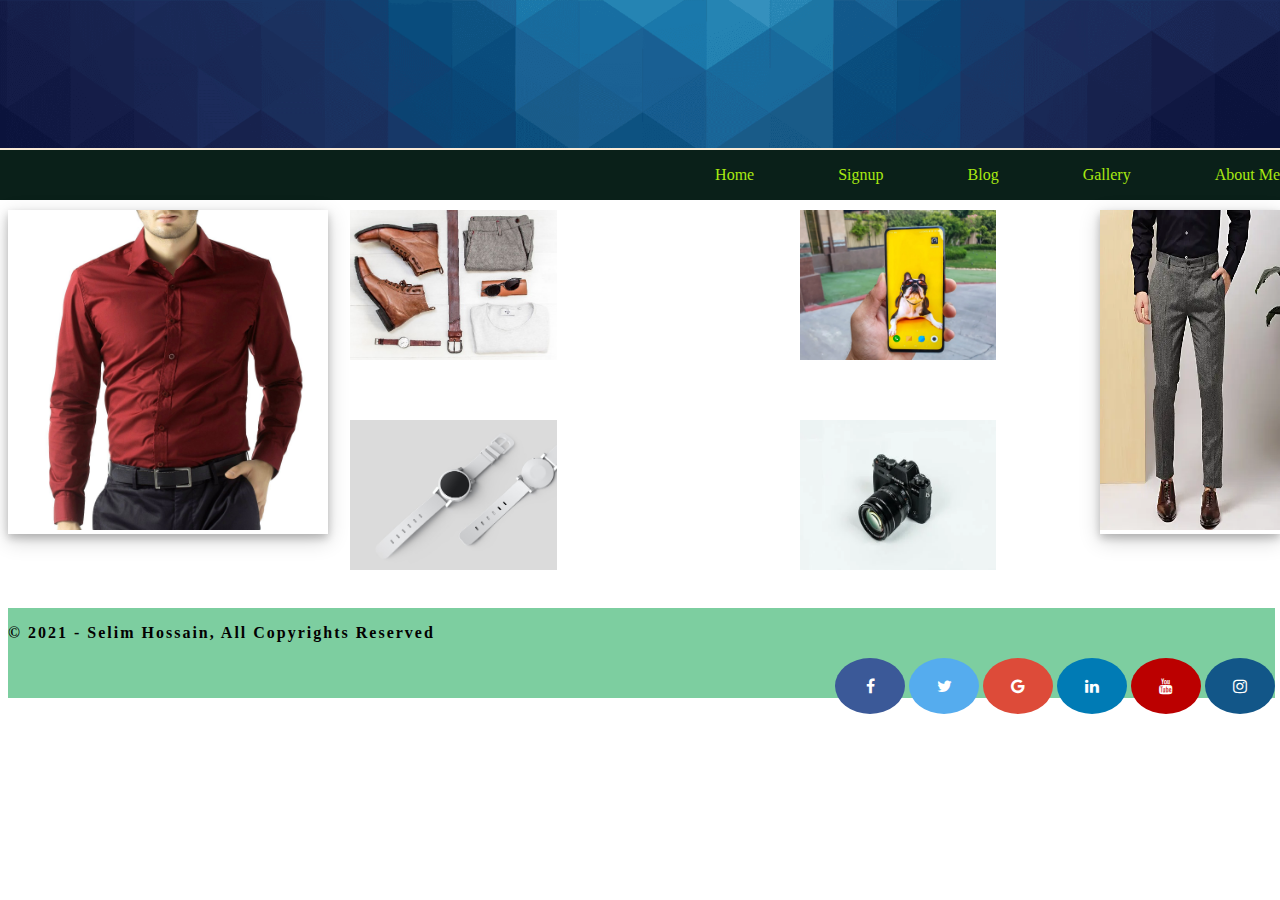
<file: index.html>
<!DOCTYPE html>
<html>
    
    <head>
        <meta charset="utf-8">
        <meta name="viewport" content="width=device-width, initial-scale=1.0">
        <title> Demo Site </title>
       <link rel="stylesheet" type="text/css" href="css/style.css">
       <link rel="stylesheet" href="https://cdnjs.cloudflare.com/ajax/libs/font-awesome/4.7.0/css/font-awesome.min.css">
    </head>
    <body>


        <!--head-->

        <div id="head"> 
        <img src="img/header.png" alt="flower" width="100%" height="148px">
        
        </div>

        <!--nevigation-->

        <div id="nev">
        <ul>
            <li><a href="index.html">Home</a></li>
            <li><a href="page/signup.html">Signup</a></li>
            <li><a href="page/blog.html">Blog</a></li>
            <li><a href="page/galary.html">Gallery</a></li>
            <li><a href="page/aboutus.html">About Me</a></li>
            
        </ul>
                
        </div>


        <!--body-->
        <div id="body">
            <div class="ad1">
                <img src="img/ad1.jpg" alt="Product" class="image" width="100%" height="320px"  >
                <div class="middle">
                    <div class="text">Buy Now</div>
                </div>
            </div>


            <div class="p1">
                <img src="img/p1.jpg" alt="Product" width="90%" height="150px"  >
                
            </div>

            <div class="p2">
                <img src="img/p5.jpg" alt="Product" width="70%" height="150px"  >
                
            </div>

            <div class="p3">
                <img src="img/p3.jpg" alt="Product" width="90%" height="150px"  >
            </div>

            <div class="p4">
                <img src="img/p4.jpg" alt="Product" width="70%" height="150px"  >
            </div>




            
            <div class="ad2">
                <img src="img/ad2.jpg" alt="Product" class="image" width="100%" height="320px">
                
                <div class="middle">
                    <div class="text">Buy Now</div>
                </div>
            </div>

        </div>
    

          <!--footer-->
        <footer class="footer">
        <p class="footer-content">© 2021 - Selim Hossain, All Copyrights Reserved</p>
        <div class="icon">
            <a href="https://www.facebook.com" class="fa fa-facebook"></a>
            <a href="https://www.twitter.com" class="fa fa-twitter"></a>
            <a href="https://www.google.com" class="fa fa-google"></a>
            <a href="https://www.linkedin.com" class="fa fa-linkedin"></a>
            <a href="https://www.youtube.com" class="fa fa-youtube"></a>
            <a href="https://www.instagram.com" class="fa fa-instagram"></a>
        </div>
    </footer>
       
    </body>
</html>
</file>
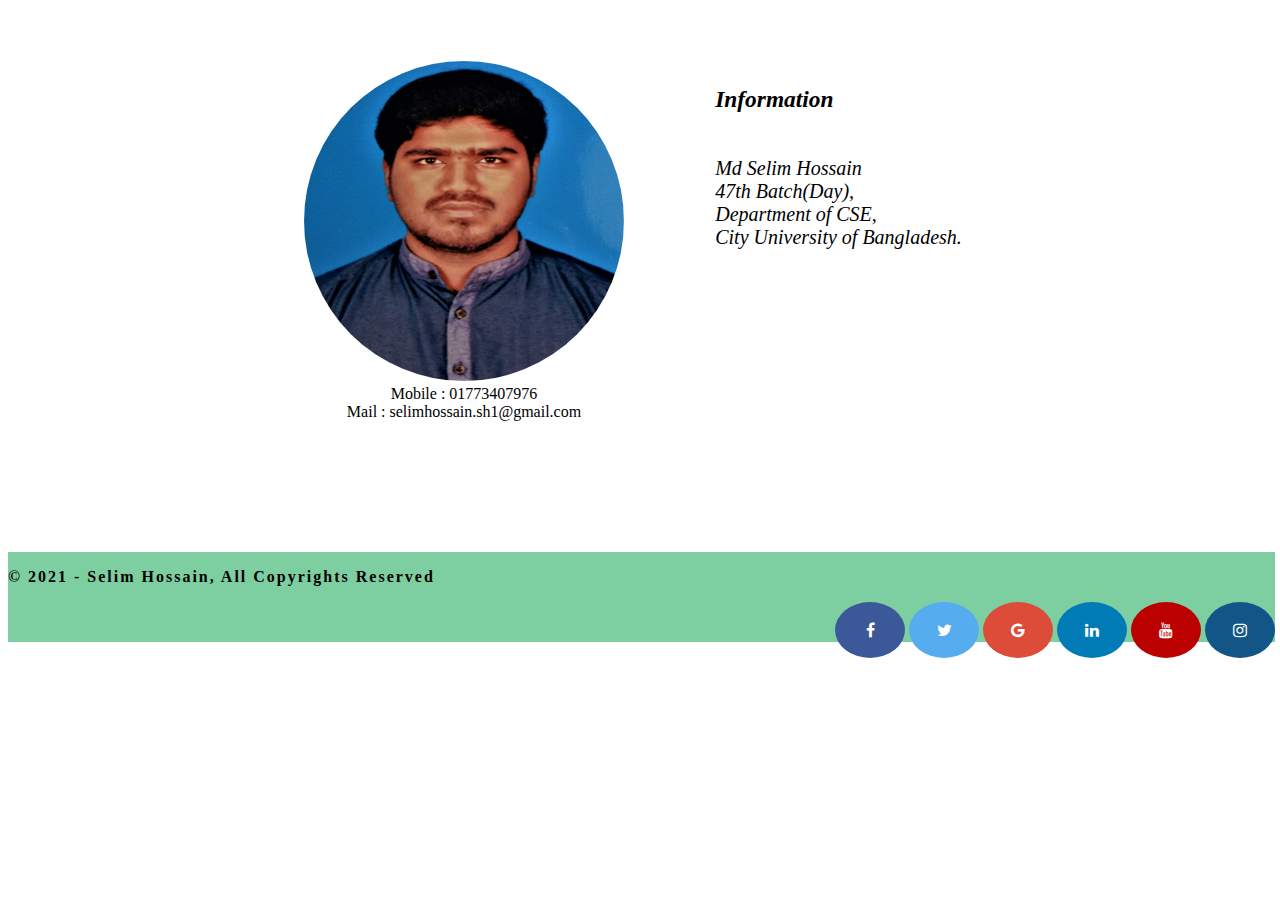
<file: page/aboutus.html>
<!DOCTYPE html>
<html>
    <head>
        <meta charset="utf-8">
        <meta name="viewport" content="width=device-width, initial-scale=1.0">
        <title> Demo Site </title>
       <link rel="stylesheet" type="text/css" href="css/aboutus.css">
       <link rel="stylesheet" href="https://cdnjs.cloudflare.com/ajax/libs/font-awesome/4.7.0/css/font-awesome.min.css">
    </head>
    <body>
        <div class="destinations-container">
            <div>
                <figure>
                    <img src="img/profile.jpg" class="destinations" alt="Destinations"/>
                    <figcaption>Mobile : 01773407976<br>Mail : selimhossain.sh1@gmail.com</figcaption>
                </figure>
            </div>
            <div class="caption">
                <h3>Information</h3>
                <p>Md Selim Hossain<br>47th Batch(Day),<br>Department of CSE,<br>City University of Bangladesh. </p>
            </div>
        </div>
        <footer class="footer">
        <p class="footer-content">© 2021 - Selim Hossain, All Copyrights Reserved</p>
        <div class="icon">
            <a href="https://www.facebook.com" class="fa fa-facebook"></a>
            <a href="https://www.twitter.com" class="fa fa-twitter"></a>
            <a href="https://www.google.com" class="fa fa-google"></a>
            <a href="https://www.linkedin.com" class="fa fa-linkedin"></a>
            <a href="https://www.youtube.com" class="fa fa-youtube"></a>
            <a href="https://www.instagram.com" class="fa fa-instagram"></a>
        </div>
    </footer>
       
    </body>
</html>
</file>
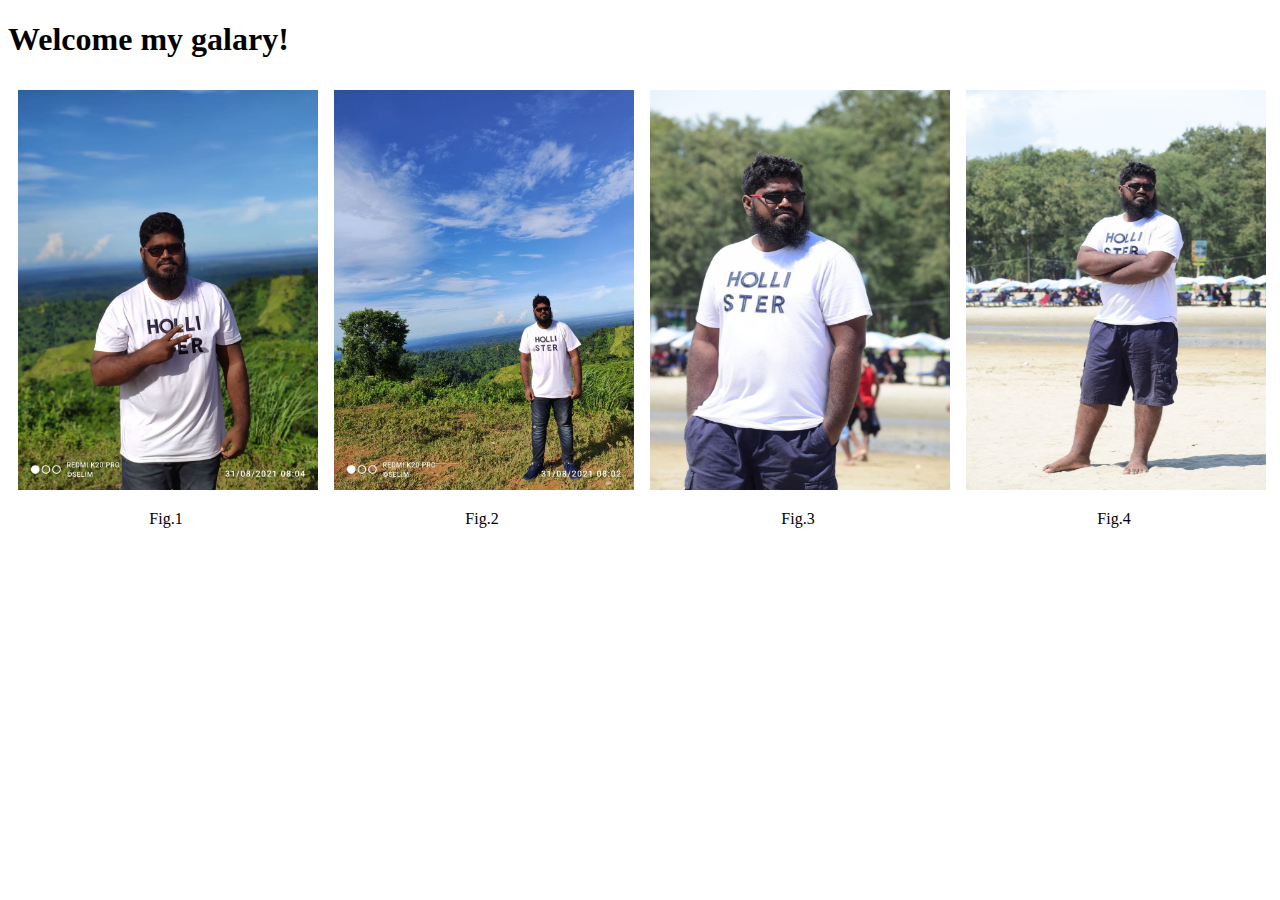
<file: page/galary.html>
<!DOCTYPE html>
<html lang="en">
    
<head>
    <meta charset="utf-8">
    <meta name="viewport" content="width=device-width, initial-scale=1.0">

    <title>Gallery</title>

    <link rel="stylesheet" href="css/galary.css">
    <link rel="stylesheet" href="https://use.fontawesome.com/releases/v5.0.8/css/all.css" integrity="sha384-3AB7yXWz4OeoZcPbieVW64vVXEwADiYyAEhwilzWsLw+9FgqpyjjStpPnpBO8o8S" crossorigin="anonymous">

</head>
<body>
    <div>
        <h1>Welcome my galary!</h1>
    </div>
    <div class="row">
        <div class="column">
            <img src="img/galary/1.jpg" width="300px" height="400px"/>
            <p class="post">Fig.1</p>
        </div>
        <div class="column">
            <img src="img/galary/2.jpg" width="300px" height="400px"/>
            <p class="post">Fig.2</p>
        </div>
        <div class="column">
            <img src="img/galary/3.jpg" width="300px" height="400px"/>
            <p class="post">Fig.3</p>
        </div>
        <div class="column">
            <img src="img/galary/4.jpg" width="300px" height="400px"/>
            <p class="post">Fig.4</p>
        </div>
      </div> 
</body>
</html>
</file>
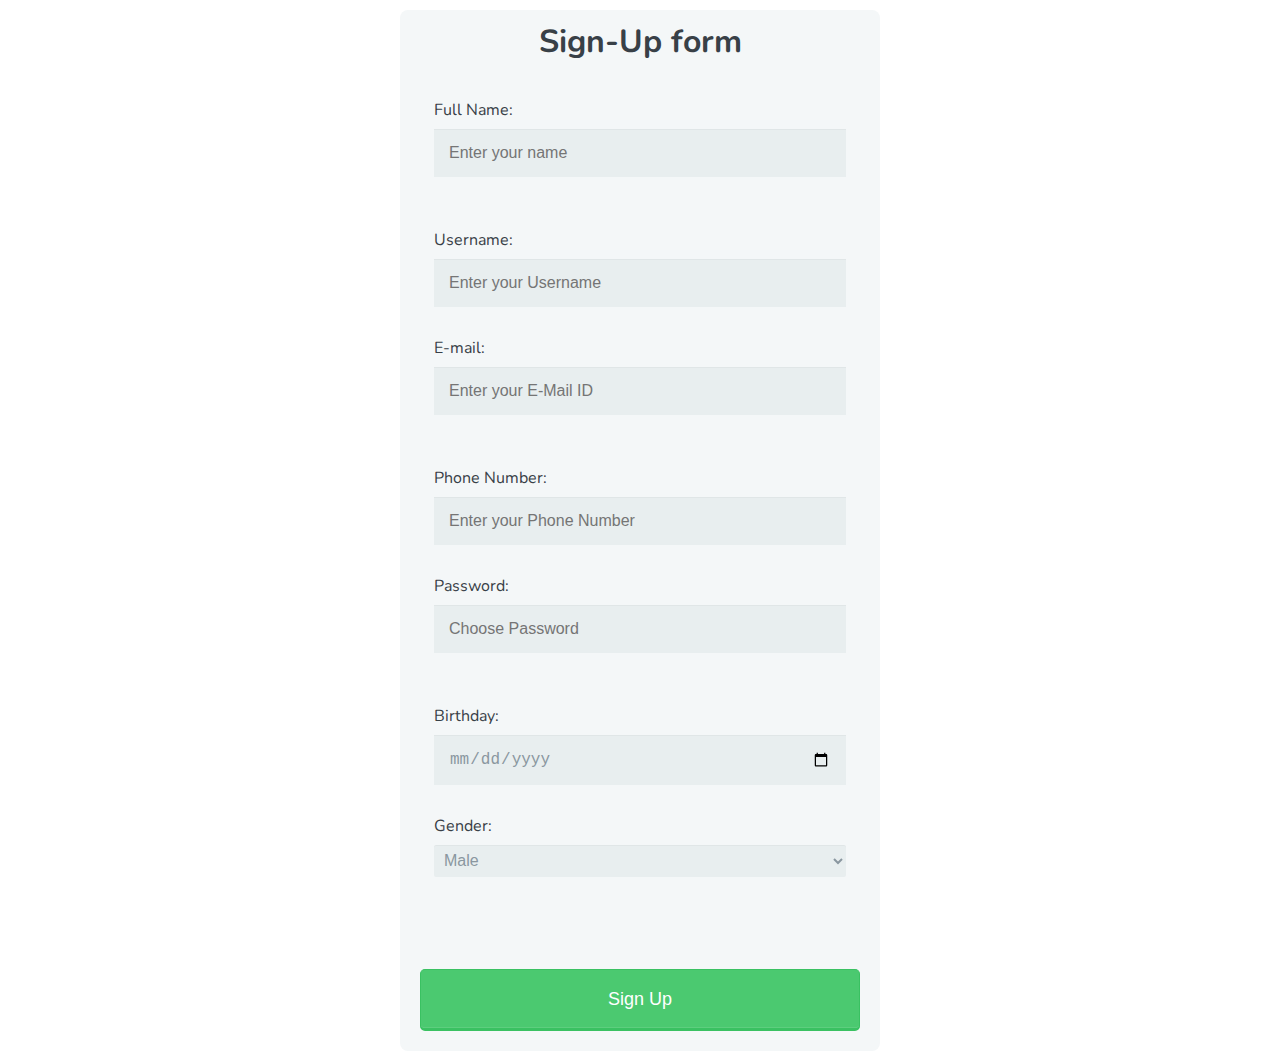
<file: page/signup.html>
<!DOCTYPE html>
<html lang="en">
    <head>
        <meta charset="UTF-8">
        <title>Sign Up</title>
            <link rel="stylesheet" href="css/signup.css">
           <link href='http://fonts.googleapis.com/css?family=Nunito:400,300' rel='stylesheet' type='text/css'>
    </head>
    <body>
        <form action="submitted.html" method="GET">
            <h1>Sign-Up form</h1>
            <fieldset>
                <label for="name">Full Name: </label>
                <input type="text" name="FullName" required autofocus placeholder="Enter your name">
                <br><br>
                <label for="username">Username: </label>
                <input type="text" name="username" id="username" required placeholder="Enter your Username">
                <label for="Email">E-mail: </label>
                <input type="email" name="Email" id="Email" required placeholder="Enter your E-Mail ID">
                <br><br>
                <label for="Phone">Phone Number: </label>
                <input type="tel" name="Number" id="Phone" required placeholder="Enter your Phone Number">
                <label for="password">Password: </label>
                <input type="password" name="password" id="password" min="6" max="16" required placeholder="Choose Password" title="Please enter valid password">
                <br><br>
                <label for="birthday">Birthday: </label>
                <input type="date" name="birthday">
                <label for="gender">Gender: </label>
                <select name="Gender" id="gender">
                    <option value="Male">Male</option>
                    <option value="Female">Female</option>
                    <option value="Consider not to say">Consider Not to Say</option>
                </select>
                <br><br>
            </fieldset>
            <button type="submit">Sign Up</button>
    </body>
</html>
</file>
<file: css/style.css>
#head {
    width:100%;
    height:auto;
    background-color: antiquewhite; 
    left: 0px;
    top: 0px; 
    position: absolute;
}

#nev {
    width: 100%;
    height: 50px;
    background-color: rgb(10, 32, 25);
    left: 0px;
    top: 150px;
    position: absolute;
}

#nev ul {
    text-align: right;
}

#nev ul li{
    list-style: none;
    display: inline;
    margin-left: 80px;
}

#nev a:link{
    color: rgb(168, 233, 17);
    background-color: transparent;
    text-decoration: none;

}

#nev a:hover{
    color: blue;
    background-color: white;
    text-decoration: underline;
}

#nev a:visited{
    color: rgb(252, 5, 240);
}
#nev a:active{
    color: rgb(90, 8, 8);
    text-decoration: underline;
}



.ad1 {
    top: 210px;
    position: absolute;
    box-shadow: 0 4px 8px 0 rgba(0, 0, 0, 0.2), 0 6px 20px 0 rgba(0, 0, 0, 0.19);

}


.ad2 {
    top: 210px;
    left: 1100px;
    position: absolute;
    box-shadow: 0 4px 8px 0 rgba(0, 0, 0, 0.2), 0 6px 20px 0 rgba(0, 0, 0, 0.19);
}

#t {
    text-align: center;
    padding: 10px 30px;
}

.middle{
    transition: .5s ease;
    opacity: 0;
    position: absolute;
    top: 50%;
    left: 50%;
    transform: translate(-50%, -50%);
    -ms-transform: translate(-50%, -50%)
}
.text{
    background-color: #4CAF50;
    color: white;
    font-size: 16px;
    padding: 16px 32px;
}

.ad1:hover .image{
    opacity: 0.3;
}
.ad2:hover .image{
    opacity: 0.3;
}

.ad1:hover .middle{opacity: 1;}
.ad2:hover .middle{opacity: 1;}


.p1{
    top: 210px;
    position: absolute;
    left: 350px;
    right: 700px;

}

.p2{
    top: 210px;
    position: absolute;
    left: 800px;
    right: 200px;

}
.p3{
    top: 420px;
    position: absolute;
    left: 350px;
    right: 700px;

}

.p4{
    top: 420px;
    position: absolute;
    left: 800px;
    right: 200px;

}

.footer{
    width: 99%;
	height: 10vh;
	margin: 5vh 0 0 0;
	background: #7DCEA0;
	padding: 0;
	font-family: 'Roboto Slab', serif;
	font-size: 16px;
	text-align: center;
    position: absolute;
    margin-top: 600px;
}
.footer p{
    font-family: 'Roboto Slab', serif;
	font-size: 16px;
	text-align: left;
	color: rgb(3, 1, 1);
	font-weight: bold;
	letter-spacing: 2px;
}

.icon{
    text-align: right;
}

.fa{
    padding: 20px;
    font-size: 30px;
    width: 30px;
    text-align: center;
    text-decoration: none;
    border-radius: 50%;
}

.fa:hover{
    opacity: 0.7;
}

.fa-facebook {
    background: #3B5998;
    color: white;
  }
  
  .fa-twitter {
    background: #55ACEE;
    color: white;
  }
  
  .fa-google {
    background: #dd4b39;
    color: white;
  }
  
  .fa-linkedin {
    background: #007bb5;
    color: white;
  }
  
  .fa-youtube {
    background: #bb0000;
    color: white;
  }
  
  .fa-instagram {
    background: #125688;
    color: white;
  }



  /*blog*/
</file>
<file: page/css/aboutus.css>
.destinations-container {
    margin: 5vh 20vw 0 20vw;
    display: flex;
    flex-flow: row;
    justify-content: flex-start;
    text-align: center;
  }
  
  .destinations {
    width: 25vw;
    height: 25vw;
    border-radius: 50%;
  }
  
  .caption {
    text-align: left;
    margin: 2vh 4vw 2vh 4vw;
    font-size: 1.25rem;
    display: flex;
    flex-flow: column;
    font-style: italic;
  }


.footer{
    width: 99%;
	height: 10vh;
	margin: 5vh 0 0 0;
	background: #7DCEA0;
	padding: 0;
	font-family: 'Roboto Slab', serif;
	font-size: 16px;
	text-align: center;
    position: absolute;
    margin-top: 115px;
}
.footer p{
    font-family: 'Roboto Slab', serif;
	font-size: 16px;
	text-align: left;
	color: rgb(3, 1, 1);
	font-weight: bold;
	letter-spacing: 2px;
}

.icon{
    text-align: right;
}

.fa{
    padding: 20px;
    font-size: 30px;
    width: 30px;
    text-align: center;
    text-decoration: none;
    border-radius: 50%;
}

.fa:hover{
    opacity: 0.7;
}

.fa-facebook {
    background: #3B5998;
    color: white;
  }
  
  .fa-twitter {
    background: #55ACEE;
    color: white;
  }
  
  .fa-google {
    background: #dd4b39;
    color: white;
  }
  
  .fa-linkedin {
    background: #007bb5;
    color: white;
  }
  
  .fa-youtube {
    background: #bb0000;
    color: white;
  }
  
  .fa-instagram {
    background: #125688;
    color: white;
  }



  /*blog*/
</file>
<file: page/css/galary.css>
* {
  box-sizing: border-box;
}

/* Create four equal columns that floats next to each other */
.column {
  float: left;
  width: 25%;
  padding: 10px;
  height: 300px; /* Should be removed. Only for demonstration */
}

/* Clear floats after the columns */
.row:after {
  content: "";
  display: table;
  clear: both;
}
.post{
  text-align: center;
}
</file>
<file: page/css/signup.css>
*, *:before, *:after {
    -moz-box-sizing: border-box;
    -webkit-box-sizing: border-box;
    box-sizing: border-box;
  }
  
  body {
    font-family: 'Nunito', sans-serif;
    color: #384047;
  }
  
  form {
    max-width: 300px;
    margin: 10px auto;
    padding: 10px 20px;
    background: #f4f7f8;
    border-radius: 8px;
  }
  
  h1 {
    margin: 0 0 30px 0;
    text-align: center;
  }
  
  input[type="text"],
  input[type="password"],
  input[type="date"],
  input[type="datetime"],
  input[type="email"],
  input[type="number"],
  input[type="search"],
  input[type="tel"],
  input[type="time"],
  input[type="url"],
  textarea,
  select {
    background: rgba(255,255,255,0.1);
    border: none;
    font-size: 16px;
    height: auto;
    margin: 0;
    outline: 0;
    padding: 15px;
    width: 100%;
    background-color: #e8eeef;
    color: #8a97a0;
    box-shadow: 0 1px 0 rgba(0,0,0,0.03) inset;
    margin-bottom: 30px;
  }
  
  input[type="radio"],
  input[type="checkbox"] {
    margin: 0 4px 8px 0;
  }
  
  select {
    padding: 6px;
    height: 32px;
    border-radius: 2px;
  }
  
  button {
    padding: 19px 39px 18px 39px;
    color: #FFF;
    background-color: #4bc970;
    font-size: 18px;
    text-align: center;
    font-style: normal;
    border-radius: 5px;
    width: 100%;
    border: 1px solid #3ac162;
    border-width: 1px 1px 3px;
    box-shadow: 0 -1px 0 rgba(255,255,255,0.1) inset;
    margin-bottom: 10px;
  }
  
  fieldset {
    margin-bottom: 30px;
    border: none;
  }
  
  legend {
    font-size: 1.4em;
    margin-bottom: 10px;
  }
  
  label {
    display: block;
    margin-bottom: 8px;
  }
  
  label.light {
    font-weight: 300;
    display: inline;
  }
  
  .number {
    background-color: #5fcf80;
    color: #fff;
    height: 30px;
    width: 30px;
    display: inline-block;
    font-size: 0.8em;
    margin-right: 4px;
    line-height: 30px;
    text-align: center;
    text-shadow: 0 1px 0 rgba(255,255,255,0.2);
    border-radius: 100%;
  }
  
  @media screen and (min-width: 480px) {
  
    form {
      max-width: 480px;
    }
  
  }
</file>
